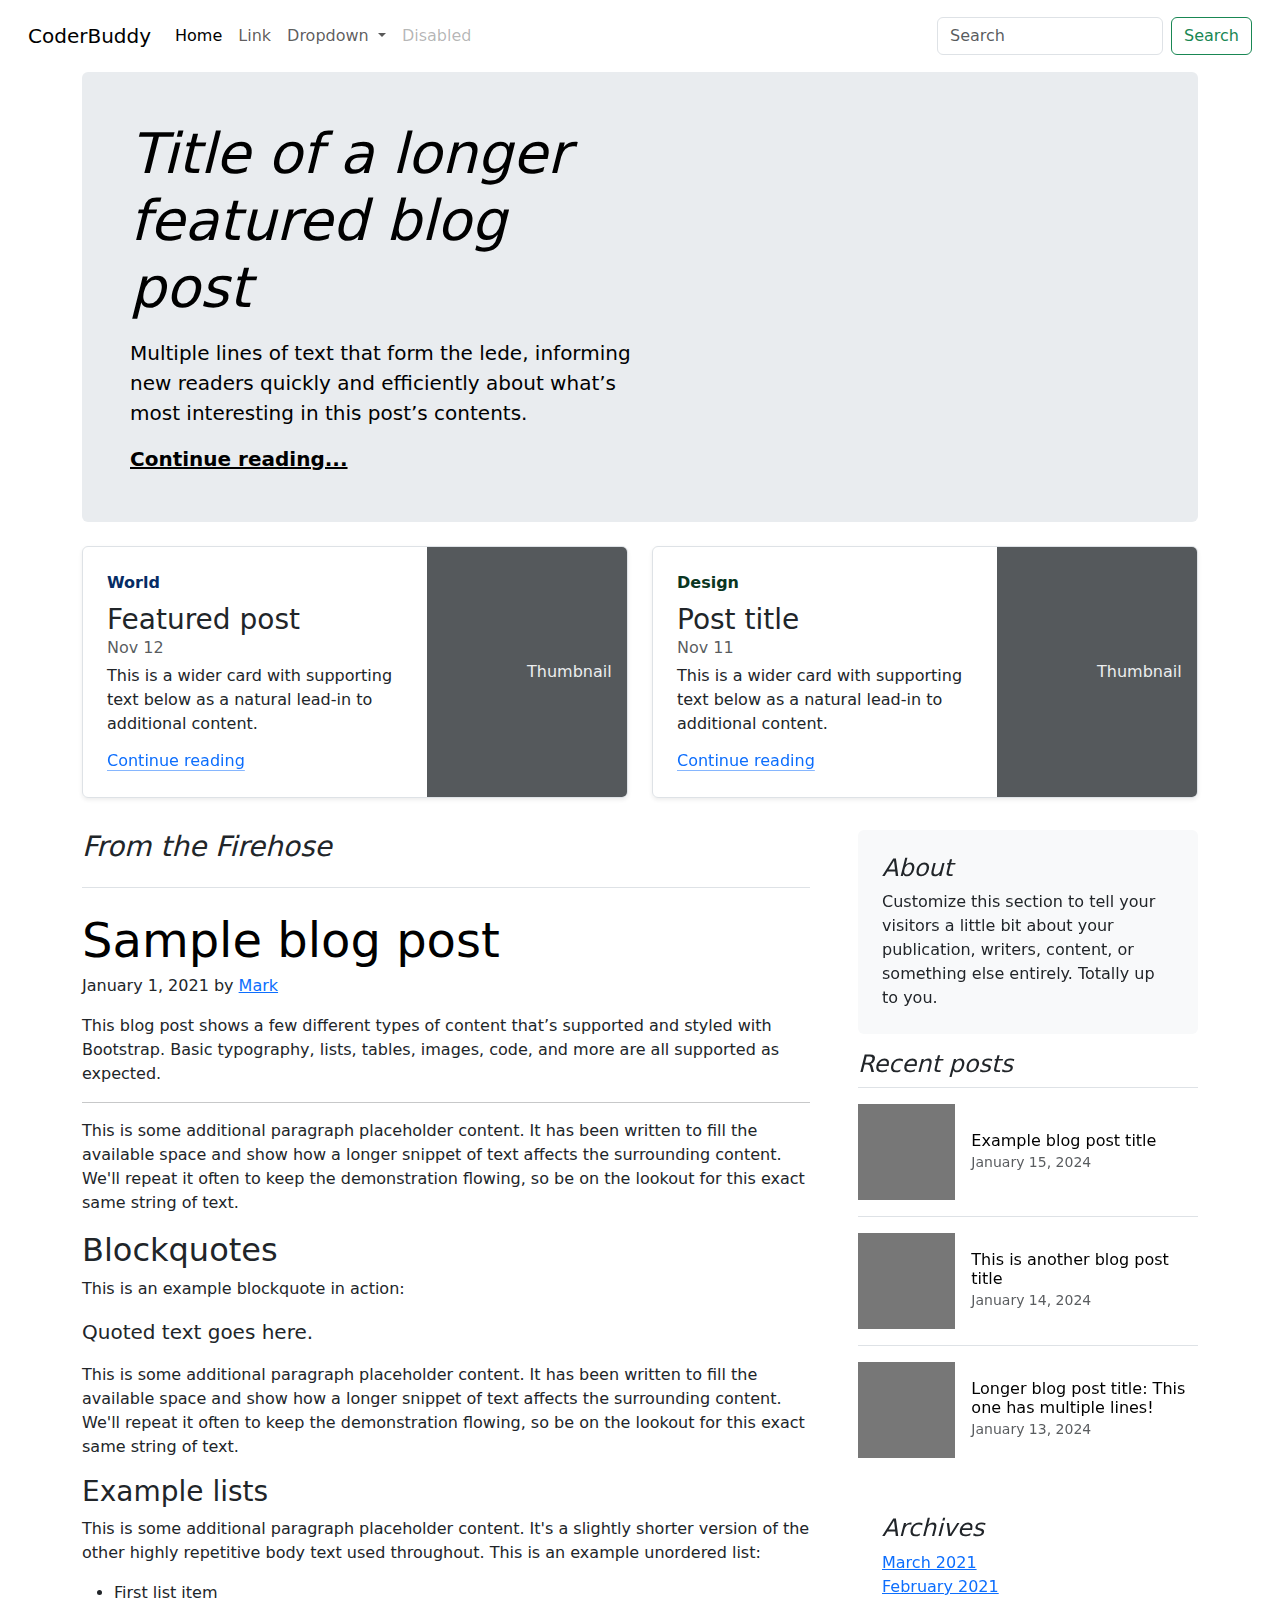
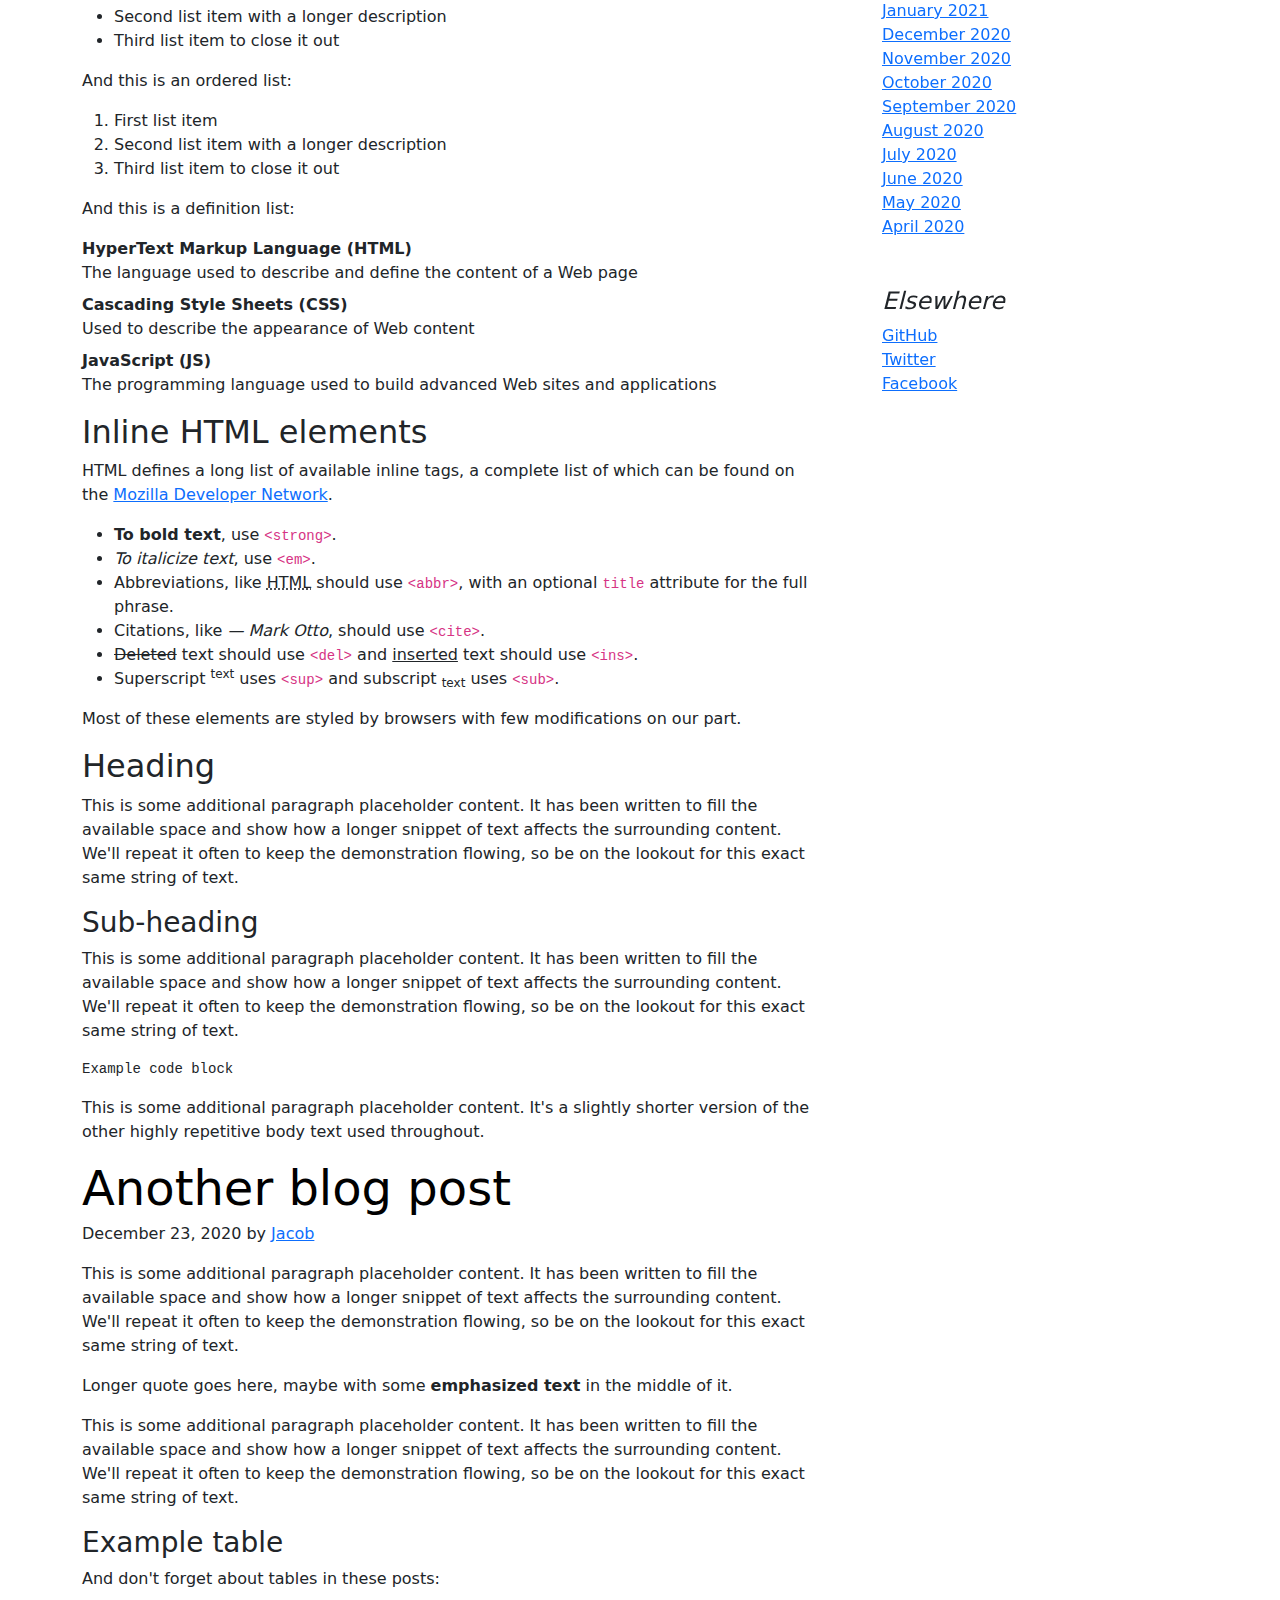
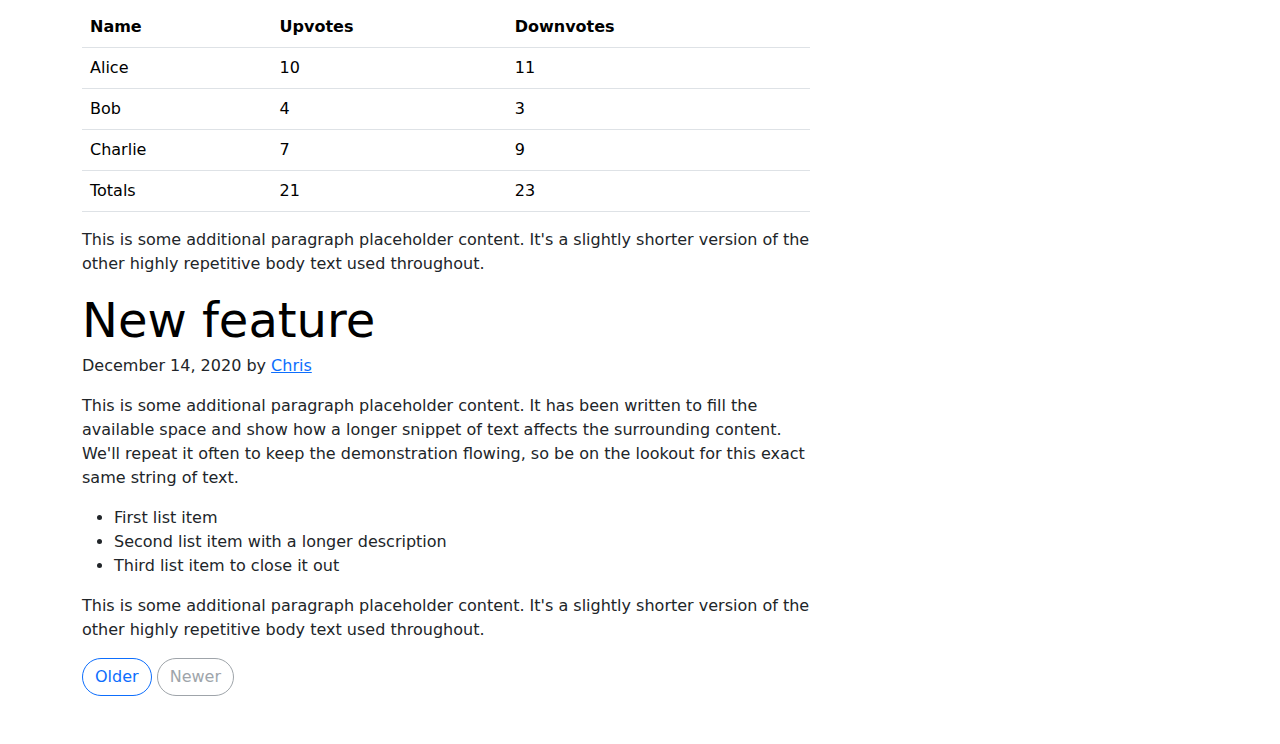
<file: index.html>
<!doctype html>
<html lang="en">
  <head>
    <meta charset="utf-8">
    <meta name="viewport" content="width=device-width, initial-scale=1">
    <title>Bootstrap demo</title>
    <link href="https://cdn.jsdelivr.net/npm/bootstrap@5.3.3/dist/css/bootstrap.min.css" rel="stylesheet" integrity="sha384-QWTKZyjpPEjISv5WaRU9OFeRpok6YctnYmDr5pNlyT2bRjXh0JMhjY6hW+ALEwIH" crossorigin="anonymous">
  </head>
  <body>
    <nav class="navbar navbar-expand-lg bg-body-success p-3">
        <div class="container-fluid">
          <a class="navbar-brand" href="#">CoderBuddy</a>
          <button class="navbar-toggler" type="button" data-bs-toggle="collapse" data-bs-target="#navbarSupportedContent" aria-controls="navbarSupportedContent" aria-expanded="false" aria-label="Toggle navigation">
            <span class="navbar-toggler-icon"></span>
          </button>
          <div class="collapse navbar-collapse" id="navbarSupportedContent">
            <ul class="navbar-nav me-auto mb-2 mb-lg-0">
              <li class="nav-item">
                <a class="nav-link active" aria-current="page" href="#">Home</a>
              </li>
              <li class="nav-item">
                <a class="nav-link" href="#">Link</a>
              </li>
              <li class="nav-item dropdown">
                <a class="nav-link dropdown-toggle" href="#" role="button" data-bs-toggle="dropdown" aria-expanded="false">
                  Dropdown
                </a>
                <ul class="dropdown-menu">
                  <li><a class="dropdown-item" href="#">Action</a></li>
                  <li><a class="dropdown-item" href="#">Another action</a></li>
                  <li><hr class="dropdown-divider"></li>
                  <li><a class="dropdown-item" href="#">Something else here</a></li>
                </ul>
              </li>
              <li class="nav-item">
                <a class="nav-link disabled" aria-disabled="true">Disabled</a>
              </li>
            </ul>
            <form class="d-flex" role="search">
              <input class="form-control me-2" type="search" placeholder="Search" aria-label="Search">
              <button class="btn btn-outline-success" type="submit">Search</button>
            </form>
          </div>
        </div>
      </nav>
      <main class="container">
        <div class="p-4 p-md-5 mb-4 rounded text-body-emphasis bg-body-secondary">
          <div class="col-lg-6 px-0">
            <h1 class="display-4 fst-italic">Title of a longer featured blog post</h1>
            <p class="lead my-3">Multiple lines of text that form the lede, informing new readers quickly and efficiently about what’s most interesting in this post’s contents.</p>
            <p class="lead mb-0"><a href="#" class="text-body-emphasis fw-bold">Continue reading...</a></p>
          </div>
        </div>
      
        <div class="row mb-2">
          <div class="col-md-6">
            <div class="row g-0 border rounded overflow-hidden flex-md-row mb-4 shadow-sm h-md-250 position-relative">
              <div class="col p-4 d-flex flex-column position-static">
                <strong class="d-inline-block mb-2 text-primary-emphasis">World</strong>
                <h3 class="mb-0">Featured post</h3>
                <div class="mb-1 text-body-secondary">Nov 12</div>
                <p class="card-text mb-auto">This is a wider card with supporting text below as a natural lead-in to additional content.</p>
                <a href="#" class="icon-link gap-1 icon-link-hover stretched-link">
                  Continue reading
                  <svg class="bi"><use xlink:href="#chevron-right"></use></svg>
                </a>
              </div>
              <div class="col-auto d-none d-lg-block">
                <svg class="bd-placeholder-img" width="200" height="250" xmlns="http://www.w3.org/2000/svg" role="img" aria-label="Placeholder: Thumbnail" preserveAspectRatio="xMidYMid slice" focusable="false"><title>Placeholder</title><rect width="100%" height="100%" fill="#55595c"></rect><text x="50%" y="50%" fill="#eceeef" dy=".3em">Thumbnail</text></svg>
              </div>
            </div>
          </div>
          <div class="col-md-6">
            <div class="row g-0 border rounded overflow-hidden flex-md-row mb-4 shadow-sm h-md-250 position-relative">
              <div class="col p-4 d-flex flex-column position-static">
                <strong class="d-inline-block mb-2 text-success-emphasis">Design</strong>
                <h3 class="mb-0">Post title</h3>
                <div class="mb-1 text-body-secondary">Nov 11</div>
                <p class="mb-auto">This is a wider card with supporting text below as a natural lead-in to additional content.</p>
                <a href="#" class="icon-link gap-1 icon-link-hover stretched-link">
                  Continue reading
                  <svg class="bi"><use xlink:href="#chevron-right"></use></svg>
                </a>
              </div>
              <div class="col-auto d-none d-lg-block">
                <svg class="bd-placeholder-img" width="200" height="250" xmlns="http://www.w3.org/2000/svg" role="img" aria-label="Placeholder: Thumbnail" preserveAspectRatio="xMidYMid slice" focusable="false"><title>Placeholder</title><rect width="100%" height="100%" fill="#55595c"></rect><text x="50%" y="50%" fill="#eceeef" dy=".3em">Thumbnail</text></svg>
              </div>
            </div>
          </div>
        </div>
      
        <div class="row g-5">
          <div class="col-md-8">
            <h3 class="pb-4 mb-4 fst-italic border-bottom">
              From the Firehose
            </h3>
      
            <article class="blog-post">
              <h2 class="display-5 link-body-emphasis mb-1">Sample blog post</h2>
              <p class="blog-post-meta">January 1, 2021 by <a href="#">Mark</a></p>
      
              <p>This blog post shows a few different types of content that’s supported and styled with Bootstrap. Basic typography, lists, tables, images, code, and more are all supported as expected.</p>
              <hr>
              <p>This is some additional paragraph placeholder content. It has been written to fill the available space and show how a longer snippet of text affects the surrounding content. We'll repeat it often to keep the demonstration flowing, so be on the lookout for this exact same string of text.</p>
              <h2>Blockquotes</h2>
              <p>This is an example blockquote in action:</p>
              <blockquote class="blockquote">
                <p>Quoted text goes here.</p>
              </blockquote>
              <p>This is some additional paragraph placeholder content. It has been written to fill the available space and show how a longer snippet of text affects the surrounding content. We'll repeat it often to keep the demonstration flowing, so be on the lookout for this exact same string of text.</p>
              <h3>Example lists</h3>
              <p>This is some additional paragraph placeholder content. It's a slightly shorter version of the other highly repetitive body text used throughout. This is an example unordered list:</p>
              <ul>
                <li>First list item</li>
                <li>Second list item with a longer description</li>
                <li>Third list item to close it out</li>
              </ul>
              <p>And this is an ordered list:</p>
              <ol>
                <li>First list item</li>
                <li>Second list item with a longer description</li>
                <li>Third list item to close it out</li>
              </ol>
              <p>And this is a definition list:</p>
              <dl>
                <dt>HyperText Markup Language (HTML)</dt>
                <dd>The language used to describe and define the content of a Web page</dd>
                <dt>Cascading Style Sheets (CSS)</dt>
                <dd>Used to describe the appearance of Web content</dd>
                <dt>JavaScript (JS)</dt>
                <dd>The programming language used to build advanced Web sites and applications</dd>
              </dl>
              <h2>Inline HTML elements</h2>
              <p>HTML defines a long list of available inline tags, a complete list of which can be found on the <a href="https://developer.mozilla.org/en-US/docs/Web/HTML/Element">Mozilla Developer Network</a>.</p>
              <ul>
                <li><strong>To bold text</strong>, use <code class="language-plaintext highlighter-rouge">&lt;strong&gt;</code>.</li>
                <li><em>To italicize text</em>, use <code class="language-plaintext highlighter-rouge">&lt;em&gt;</code>.</li>
                <li>Abbreviations, like <abbr title="HyperText Markup Language">HTML</abbr> should use <code class="language-plaintext highlighter-rouge">&lt;abbr&gt;</code>, with an optional <code class="language-plaintext highlighter-rouge">title</code> attribute for the full phrase.</li>
                <li>Citations, like <cite>— Mark Otto</cite>, should use <code class="language-plaintext highlighter-rouge">&lt;cite&gt;</code>.</li>
                <li><del>Deleted</del> text should use <code class="language-plaintext highlighter-rouge">&lt;del&gt;</code> and <ins>inserted</ins> text should use <code class="language-plaintext highlighter-rouge">&lt;ins&gt;</code>.</li>
                <li>Superscript <sup>text</sup> uses <code class="language-plaintext highlighter-rouge">&lt;sup&gt;</code> and subscript <sub>text</sub> uses <code class="language-plaintext highlighter-rouge">&lt;sub&gt;</code>.</li>
              </ul>
              <p>Most of these elements are styled by browsers with few modifications on our part.</p>
              <h2>Heading</h2>
              <p>This is some additional paragraph placeholder content. It has been written to fill the available space and show how a longer snippet of text affects the surrounding content. We'll repeat it often to keep the demonstration flowing, so be on the lookout for this exact same string of text.</p>
              <h3>Sub-heading</h3>
              <p>This is some additional paragraph placeholder content. It has been written to fill the available space and show how a longer snippet of text affects the surrounding content. We'll repeat it often to keep the demonstration flowing, so be on the lookout for this exact same string of text.</p>
              <pre><code>Example code block</code></pre>
              <p>This is some additional paragraph placeholder content. It's a slightly shorter version of the other highly repetitive body text used throughout.</p>
            </article>
      
            <article class="blog-post">
              <h2 class="display-5 link-body-emphasis mb-1">Another blog post</h2>
              <p class="blog-post-meta">December 23, 2020 by <a href="#">Jacob</a></p>
      
              <p>This is some additional paragraph placeholder content. It has been written to fill the available space and show how a longer snippet of text affects the surrounding content. We'll repeat it often to keep the demonstration flowing, so be on the lookout for this exact same string of text.</p>
              <blockquote>
                <p>Longer quote goes here, maybe with some <strong>emphasized text</strong> in the middle of it.</p>
              </blockquote>
              <p>This is some additional paragraph placeholder content. It has been written to fill the available space and show how a longer snippet of text affects the surrounding content. We'll repeat it often to keep the demonstration flowing, so be on the lookout for this exact same string of text.</p>
              <h3>Example table</h3>
              <p>And don't forget about tables in these posts:</p>
              <table class="table">
                <thead>
                  <tr>
                    <th>Name</th>
                    <th>Upvotes</th>
                    <th>Downvotes</th>
                  </tr>
                </thead>
                <tbody>
                  <tr>
                    <td>Alice</td>
                    <td>10</td>
                    <td>11</td>
                  </tr>
                  <tr>
                    <td>Bob</td>
                    <td>4</td>
                    <td>3</td>
                  </tr>
                  <tr>
                    <td>Charlie</td>
                    <td>7</td>
                    <td>9</td>
                  </tr>
                </tbody>
                <tfoot>
                  <tr>
                    <td>Totals</td>
                    <td>21</td>
                    <td>23</td>
                  </tr>
                </tfoot>
              </table>
      
              <p>This is some additional paragraph placeholder content. It's a slightly shorter version of the other highly repetitive body text used throughout.</p>
            </article>
      
            <article class="blog-post">
              <h2 class="display-5 link-body-emphasis mb-1">New feature</h2>
              <p class="blog-post-meta">December 14, 2020 by <a href="#">Chris</a></p>
      
              <p>This is some additional paragraph placeholder content. It has been written to fill the available space and show how a longer snippet of text affects the surrounding content. We'll repeat it often to keep the demonstration flowing, so be on the lookout for this exact same string of text.</p>
              <ul>
                <li>First list item</li>
                <li>Second list item with a longer description</li>
                <li>Third list item to close it out</li>
              </ul>
              <p>This is some additional paragraph placeholder content. It's a slightly shorter version of the other highly repetitive body text used throughout.</p>
            </article>
      
            <nav class="blog-pagination" aria-label="Pagination">
              <a class="btn btn-outline-primary rounded-pill" href="#">Older</a>
              <a class="btn btn-outline-secondary rounded-pill disabled" aria-disabled="true">Newer</a>
            </nav>
      <br><br>
          </div>
      
          <div class="col-md-4">
            <div class="position-sticky" style="top: 2rem;">
              <div class="p-4 mb-3 bg-body-tertiary rounded">
                <h4 class="fst-italic">About</h4>
                <p class="mb-0">Customize this section to tell your visitors a little bit about your publication, writers, content, or something else entirely. Totally up to you.</p>
              </div>
      
              <div>
                <h4 class="fst-italic">Recent posts</h4>
                <ul class="list-unstyled">
                  <li>
                    <a class="d-flex flex-column flex-lg-row gap-3 align-items-start align-items-lg-center py-3 link-body-emphasis text-decoration-none border-top" href="#">
                      <svg class="bd-placeholder-img" width="100%" height="96" xmlns="http://www.w3.org/2000/svg" aria-hidden="true" preserveAspectRatio="xMidYMid slice" focusable="false"><rect width="100%" height="100%" fill="#777"></rect></svg>
                      <div class="col-lg-8">
                        <h6 class="mb-0">Example blog post title</h6>
                        <small class="text-body-secondary">January 15, 2024</small>
                      </div>
                    </a>
                  </li>
                  <li>
                    <a class="d-flex flex-column flex-lg-row gap-3 align-items-start align-items-lg-center py-3 link-body-emphasis text-decoration-none border-top" href="#">
                      <svg class="bd-placeholder-img" width="100%" height="96" xmlns="http://www.w3.org/2000/svg" aria-hidden="true" preserveAspectRatio="xMidYMid slice" focusable="false"><rect width="100%" height="100%" fill="#777"></rect></svg>
                      <div class="col-lg-8">
                        <h6 class="mb-0">This is another blog post title</h6>
                        <small class="text-body-secondary">January 14, 2024</small>
                      </div>
                    </a>
                  </li>
                  <li>
                    <a class="d-flex flex-column flex-lg-row gap-3 align-items-start align-items-lg-center py-3 link-body-emphasis text-decoration-none border-top" href="#">
                      <svg class="bd-placeholder-img" width="100%" height="96" xmlns="http://www.w3.org/2000/svg" aria-hidden="true" preserveAspectRatio="xMidYMid slice" focusable="false"><rect width="100%" height="100%" fill="#777"></rect></svg>
                      <div class="col-lg-8">
                        <h6 class="mb-0">Longer blog post title: This one has multiple lines!</h6>
                        <small class="text-body-secondary">January 13, 2024</small>
                      </div>
                    </a>
                  </li>
                </ul>
              </div>
      
              <div class="p-4">
                <h4 class="fst-italic">Archives</h4>
                <ol class="list-unstyled mb-0">
                  <li><a href="#">March 2021</a></li>
                  <li><a href="#">February 2021</a></li>
                  <li><a href="#">January 2021</a></li>
                  <li><a href="#">December 2020</a></li>
                  <li><a href="#">November 2020</a></li>
                  <li><a href="#">October 2020</a></li>
                  <li><a href="#">September 2020</a></li>
                  <li><a href="#">August 2020</a></li>
                  <li><a href="#">July 2020</a></li>
                  <li><a href="#">June 2020</a></li>
                  <li><a href="#">May 2020</a></li>
                  <li><a href="#">April 2020</a></li>
                </ol>
              </div>
      
              <div class="p-4">
                <h4 class="fst-italic">Elsewhere</h4>
                <ol class="list-unstyled">
                  <li><a href="#">GitHub</a></li>
                  <li><a href="#">Twitter</a></li>
                  <li><a href="#">Facebook</a></li>
                </ol>
              </div>
            </div>
          </div>
        </div>
      
      </main>
    <script src="https://cdn.jsdelivr.net/npm/bootstrap@5.3.3/dist/js/bootstrap.bundle.min.js" integrity="sha384-YvpcrYf0tY3lHB60NNkmXc5s9fDVZLESaAA55NDzOxhy9GkcIdslK1eN7N6jIeHz" crossorigin="anonymous"></script>
  </body>
</html>
</file>
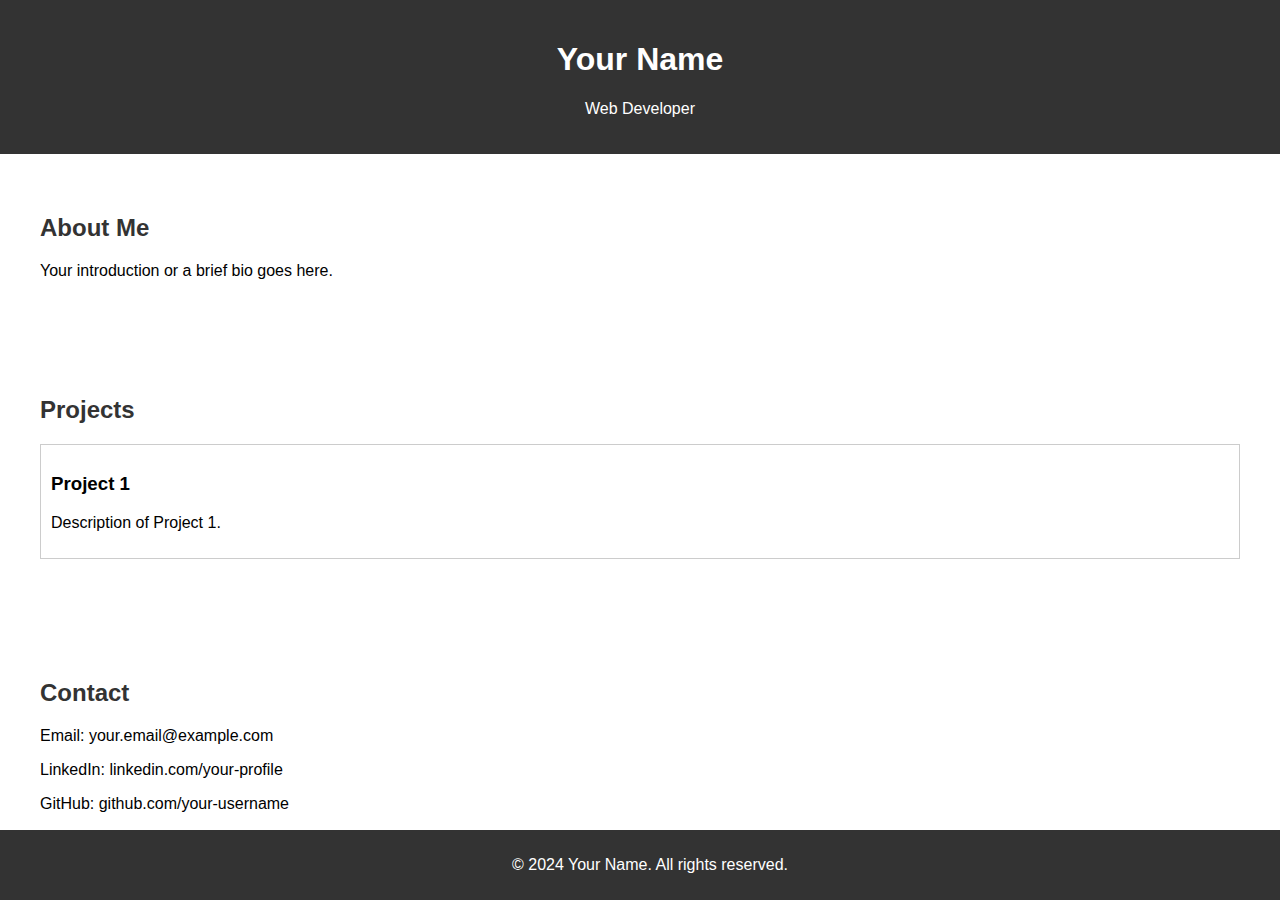
<file: portpolio.html>
<!DOCTYPE html>
<html lang="en">
<head>
    <meta charset="UTF-8">
    <meta name="viewport" content="width=device-width, initial-scale=1.0">
    <link rel="stylesheet" href="portpolio.css">
    <title>Your Portfolio</title>
</head>
<body>

    <header>
        <h1>Your Name</h1>
        <p>Web Developer</p>
    </header>

    <section id="about">
        <h2>About Me</h2>
        <p>Your introduction or a brief bio goes here.</p>
    </section>

    <section id="projects">
        <h2>Projects</h2>
        <div class="project">
            <h3>Project 1</h3>
            <p>Description of Project 1.</p>
            <!-- Add more projects as needed -->
        </div>
    </section>

    <section id="contact">
        <h2>Contact</h2>
        <p>Email: your.email@example.com</p>
        <p>LinkedIn: linkedin.com/your-profile</p>
        <p>GitHub: github.com/your-username</p>
    </section>

    <footer>
        <p>&copy; 2024 Your Name. All rights reserved.</p>
    </footer>

</body>
</html>
</file>
<file: portpolio.css>
body {
    font-family: 'Arial', sans-serif;
    margin: 0;
    padding: 0;
    box-sizing: border-box;
}

header {
    background-color: #333;
    color: #fff;
    text-align: center;
    padding: 20px;
}

section {
    padding: 40px;
}

h2 {
    color: #333;
}

.project {
    border: 1px solid #ccc;
    padding: 10px;
    margin-bottom: 20px;
}

footer {
    background-color: #333;
    color: #fff;
    text-align: center;
    padding: 10px;
    position: fixed;
    bottom: 0;
    width: 100%;
}
</file>
